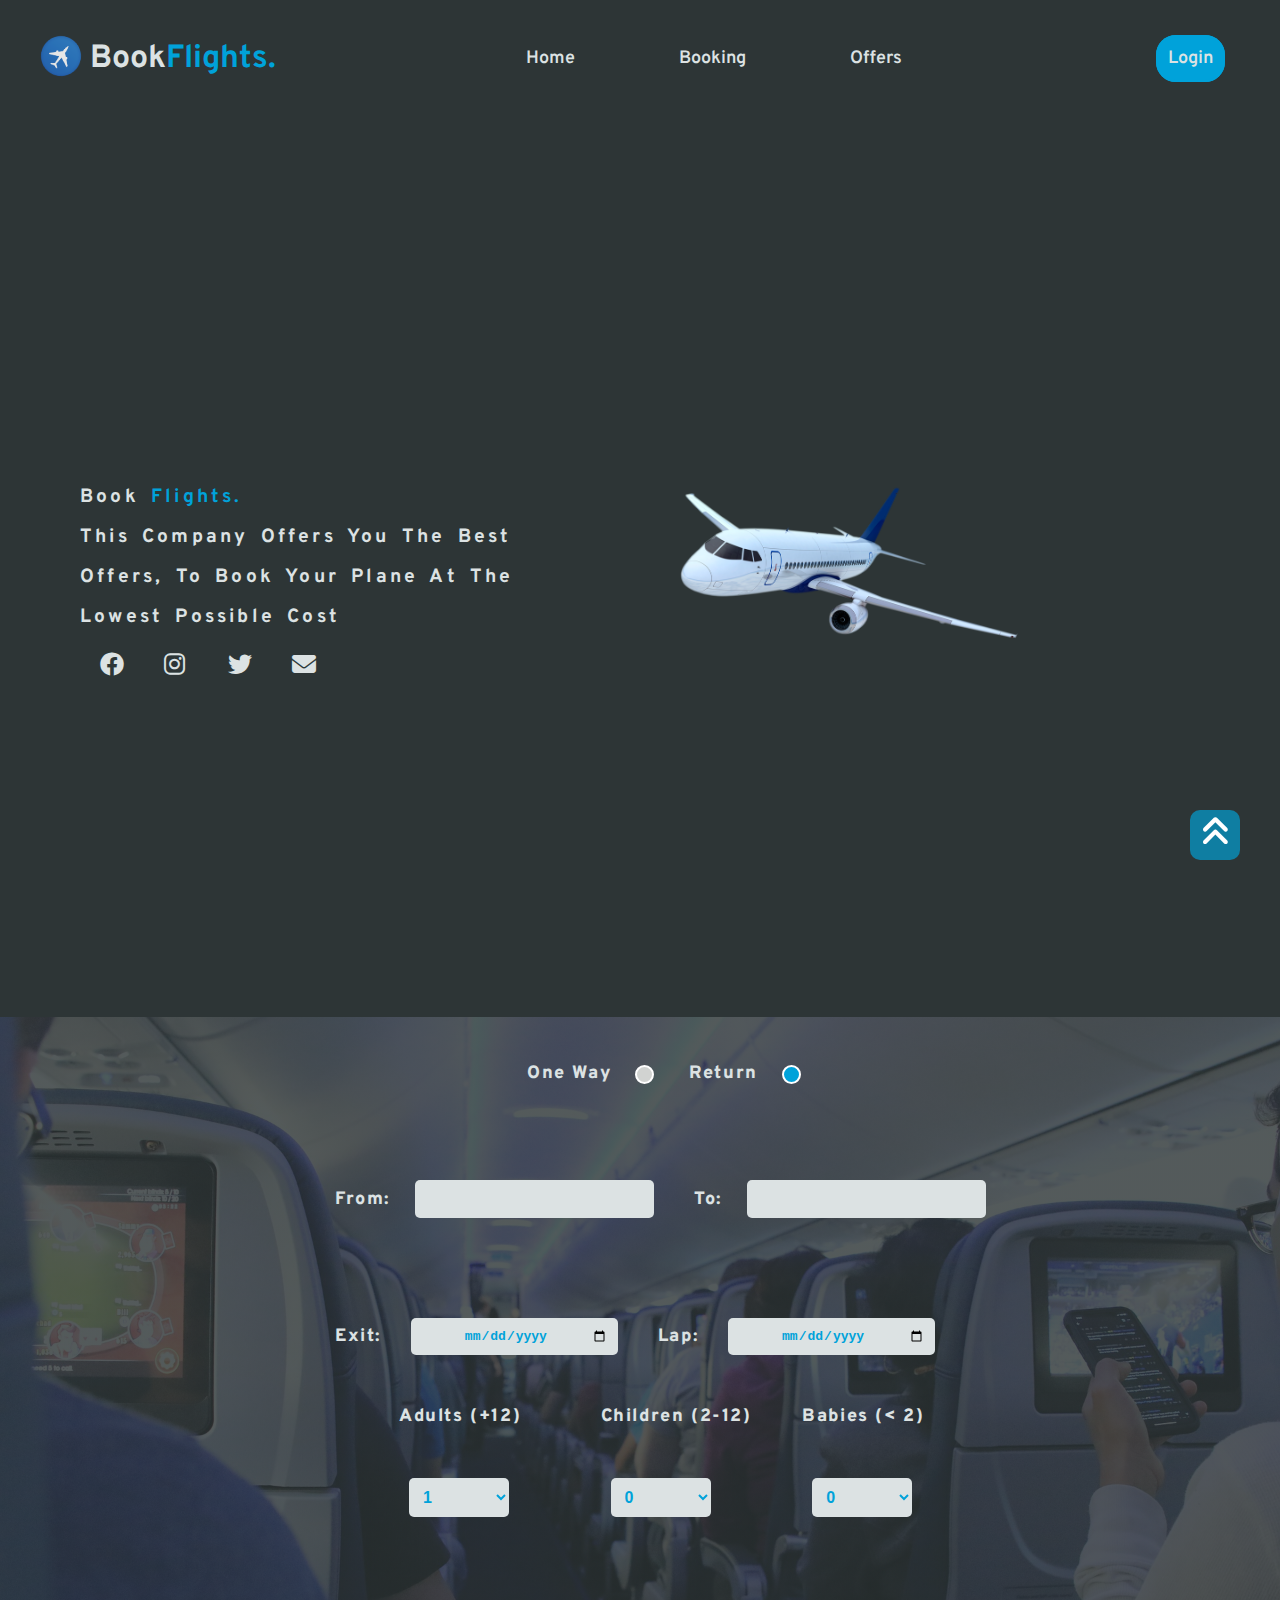
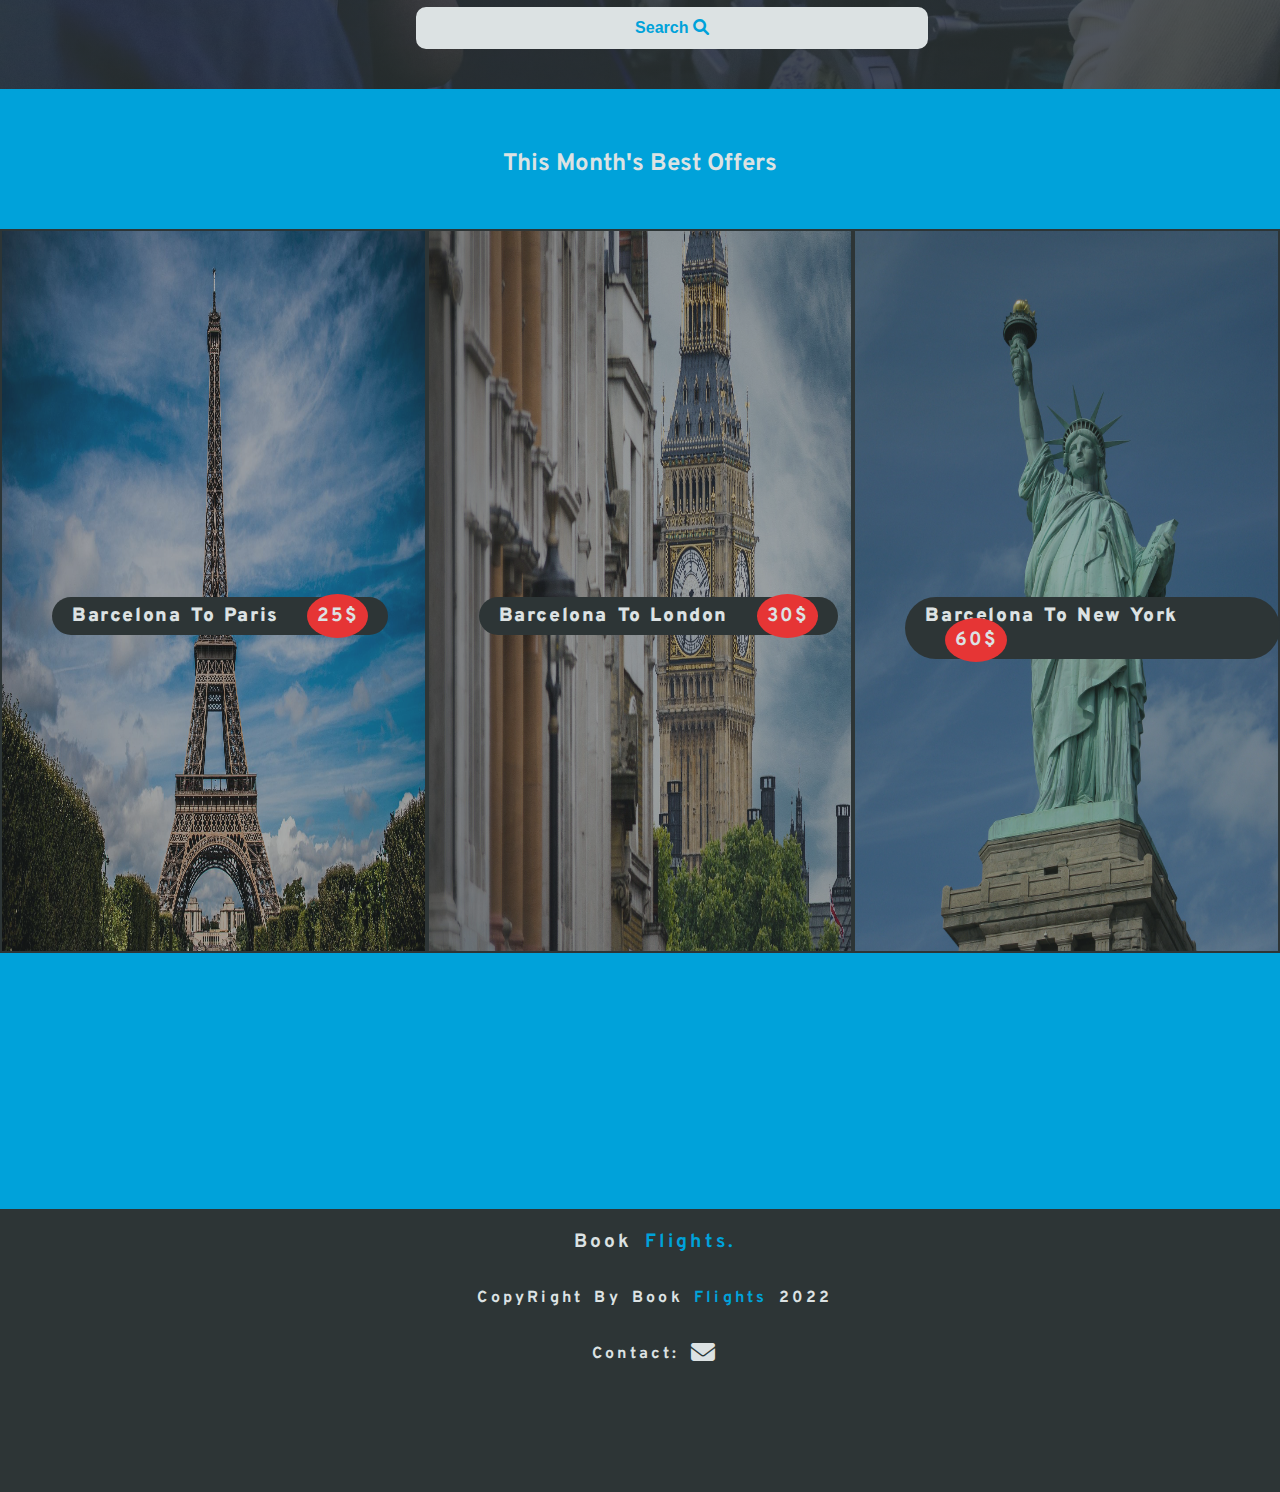
<file: index.html>
<!DOCTYPE html>
<html lang="en">

<head>
    <meta charset="UTF-8" />
    <meta http-equiv="X-UA-Compatible" content="IE=edge" />
    <meta name="viewport" content="width=device-width, initial-scale=1.0" />
    <link rel="stylesheet" href="css/index.css" />
    <link rel="icon" href="ico/flight_30822.ico" />
    <link rel="preconnect" href="https://fonts.googleapis.com">
    <link rel="preconnect" href="https://fonts.gstatic.com" crossorigin>
    <link
        href="https://fonts.googleapis.com/css2?family=Montserrat:wght@200;300;400;500;700&family=Overpass:wght@100;200;300;400;500;600;700&display=swap"
        rel="stylesheet">
    <link rel="stylesheet" href="css/all.min.css">
    <title>Book Flights</title>
</head>

<body>
    
    <nav>
        <h1>
            <img src="ico/flight_30822.ico" alt="">
            Book <span> flights.</span>
        </h1>
        <div class="nav-a">
            <a href="#home">Home</a>
            <a href="#booking">Booking</a>
            <a href="#offers">Offers</a>
            <a href="login.html" class="login">Login</a>
        </div>
    </nav>
    <section id="home">
        <div class="home-left">
            <p> Book<span> flights. </span> <br> This company offers you the best offers,
                to book your plane at the lowest possible cost</p>
            <i class="fa-brands fa-facebook fa-xl"></i>
            <i class="fa-brands fa-instagram fa-xl"></i>
            <i class="fa-brands fa-twitter fa-xl"></i>
            <i class="fa-solid fa-envelope fa-xl"></i>
        </div>
        <div class="home-img">
            <img src="img/shopone-dk-airplane-travel-suitcase-baggage-aviones-d00155dcb78aca972160fe1fcd977245.png"
                alt="">
        </div>
        <a class="btnup" href="#"><i class="fa-solid fa-angles-up fa-xl"></i></a>
    </section>

    <section id="booking">
        <div>
            <form action="">
                <div class="radio">
                    <label for="one">one way</label>
                    <input type="radio" name="radio" id="one" value="one_way" >
                    <label for="ret">return</label>
                    <input type="radio" name="radio" id="ret" value="return" checked>
                </div>
                <div class="input">
                    <div class="city">
                        <label for="de">from:</label>
                        <input type="search" name="de" id="from" required>
                        <label for="to">to:</label>
                        <input type="search" name="to" id="to" required>
                    </div>
                    <div class="date">

                        <label for="exit">exit:</label>
                        <input type="date" name="Exit" id="Exit" required>
                        <label for="lap">lap:</label>
                        <input type="date" name="Lap" id="Lap">

                    </div>
                    <div class="list">
                        <div>
                            <label for="adults">Adults (+12)</label>
                            <select name="adults" id="adults">
                                <option >1</option>
                                <option >2</option>
                                <option >3</option>
                                <option >4</option>
                                <option >5</option>
                                <option >6</option>
                                <option >7</option>
                                <option >8</option>
                        </select>
                        </div>
                        <div>
                            <label for="child">Children (2-12)</label>
                            <select name="child" id="child">
                                <option >0</option>
                                <option >1</option>
                                <option >2</option>
                                <option >3</option>
                                <option >4</option>
                                <option >5</option>
                                <option >6</option>
                                <option >7</option>
                                <option >8</option>
                        </select>
                        </div>
                        <div>
                            <label for="infant">Babies (< 2)</label> 
                            <select name="infant" id="infant">
                                <option >0</option>
                                <option >1</option>
                                <option >2</option>
                                <option >3</option>
                        </select>
                        </div>
                    </div>
                    <button>
                        <span>Search</span>
                        <i class="fa-solid fa-magnifying-glass"></i>
                    </button>
                </div>
            </form>
        </div>
    </section>

    <section id="offers">
        <div class="title">
            <h2>This month's best offers </h2>
        </div>
        <div class="cards">
            <div>
                <img src="img/eiffel-tower-gdbe0c0154_1920.jpg" alt="">
                <p>barcelona to paris <span>25$</span> </p>
            </div>
            <div>
                <img src="img/big-ben-7116305_1920.jpg" alt="">
                <p>barcelona to london <span>30$</span> </p>
            </div>
            <div>
                <img src="img/queen-of-liberty-202218_1920.jpg" alt="">
                <p>barcelona to new york <span>60$</span> </p>
            </div>
        </div>
    </section>
    <footer>
        <h1> Book<span> flights. </span></h1>
        <p>CopyRight by book <span>flights</span> 2022</p>
        <p>contact: <i class="fa-solid fa-envelope fa-xl"></i></p>
    </footer>

</body>

</html>
</file>
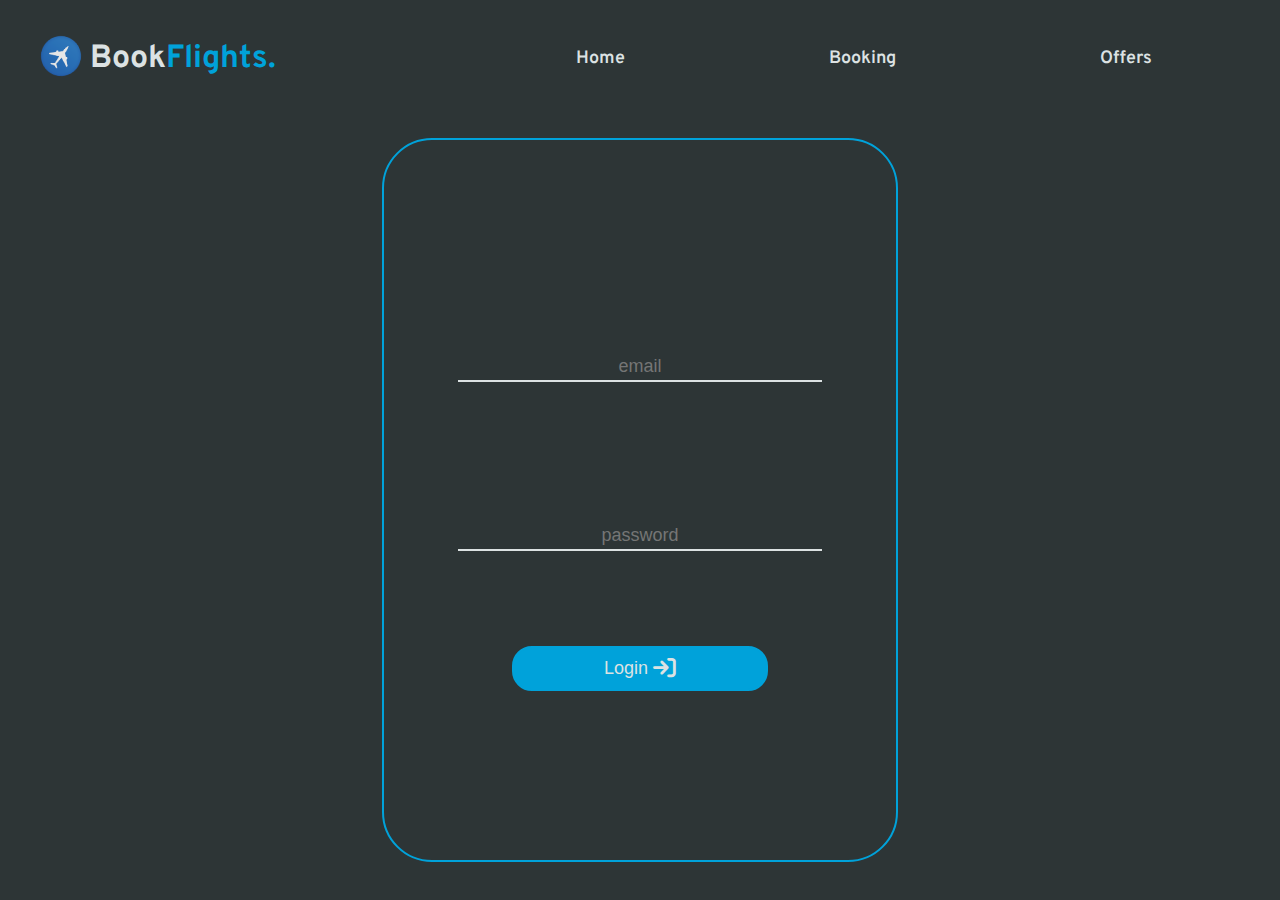
<file: login.html>
<!DOCTYPE html>
<html lang="en">

<head>
    <meta charset="UTF-8">
    <meta http-equiv="X-UA-Compatible" content="IE=edge">
    <meta name="viewport" content="width=device-width, initial-scale=1.0">
    <link rel="stylesheet" href="css/login.css">
    <link rel="icon" href="ico/flight_30822.ico" />
    <link rel="preconnect" href="https://fonts.googleapis.com">
    <link rel="preconnect" href="https://fonts.gstatic.com" crossorigin>
    <link
        href="https://fonts.googleapis.com/css2?family=Montserrat:wght@200;300;400;500;700&family=Overpass:wght@100;200;300;400;500;600;700&display=swap"
        rel="stylesheet">
    <link rel="stylesheet" href="css/all.min.css">
    <title>Document</title>
</head>

<body>
    <nav>
        <h1>
            <img src="ico/flight_30822.ico" alt="">
            Book <span> flights.</span>
        </h1>
        <div class="nav-a">
            <a href="index.html#home">Home</a>
            <a href="index.html#booking">Booking</a>
            <a href="index.html#offers">Offers</a>
        </div>
    </nav>

    <div class="login">
        <form >
            <input type="email" name="email" placeholder="email" required>
            <input type="password" name="password" placeholder="password" required>
            <button>Login <i class="fa-solid fa-arrow-right-to-bracket fa-lg"></i></button>
        </form>
    </div>

</body>

</html>
</file>
<file: css/index.css>
html {
  scroll-behavior: smooth;
}

body {
  margin: 0;
  background: var(--prcolor);
  font-family: 'Overpass', sans-serif;
  font-weight: 100;
  text-transform: capitalize;
}

:root {
  --prcolor: #2d3536;
  --sgcolor: #00A2DA;
  --trcolor: #dce2e3;
}

*::selection {
  color: var(--trcolor);
  background-color: rgb(17, 104, 116);
}

::-webkit-scrollbar {
  width: 15px;
}

::-webkit-scrollbar-track {
  background-color: var(--trcolor);
}

::-webkit-scrollbar-thumb {
  background-color: #00a4da93;
  border-radius: 20px;
}

::-webkit-scrollbar-thumb:hover {
  background-color: #00a4da;
}

nav {
  background-color: var(--prcolor);
  display: flex;
  align-items: center;
  flex-flow: row nowrap;
  top: 0;
  width: 100%;
  height: 13vh;
  color: var(--trcolor);
}

span {
  color: var(--sgcolor);
}

nav h1 {
  color: var(--trcolor);
  margin-left: 40px;
  display: flex;
  flex-direction: row;
  align-items: center;
  transition-duration: 0.4s;
}

nav h1:hover {
  transform: scale(1.1, 1.1);
}

nav h1:hover img {
  animation: transform 1.3s 1 linear;

}

@keyframes transform {
  0% {
    transform: translate(0, 0) scale(1) rotate(0.1turn);
  }

  25% {
    transform: translate(0, -50%) scale(0.8) rotate(0.25turn);
  }

  50% {
    transform: translate(350%, -50%) scale(0.8) rotate(0.25turn);
  }

  70% {
    transform: translate(400%, 50%) scale(0.8) rotate(0.75turn);
  }

  90% {
    transform: translate(0%, 50%) scale(0.8) rotate(0.75turn);
  }

  100% {
    transform: translate(0, 0) scale(1) rotate(1.1turn);
  }
}

nav h1 img {
  padding-right: 10px;
  width: 40px;
  filter: contrast(80%);
  transition-duration: 0.3s;
  transform: rotate(1.1turn);
}

nav a {
  margin: 50px;
  color: var(--trcolor);
  text-decoration: none;
  font-size: large;
  font-weight: 600;
  transition-duration: 0.3s;
}

nav a:hover {
  color: var(--sgcolor);
}

.nav-a {
  margin: 20px 0 20px 200px;
}

.login {
  border-radius: 20px;
  background-color: var(--sgcolor);
  padding: 10px;
  margin-left: 200px;
  transition-duration: 0.3s;
  border: 2px solid var(--sgcolor);
}

.login:hover {
  color: var(--sgcolor);
  border-color: var(--sgcolor);
  background: none;
}

#home {
  display: grid;
  align-items: center;
  grid-template-columns: 50% 30%;
  width: 100%;
  height: 100vh;
}

.home-left {
  padding-left: 50px;
  width: 80%;
  color: var(--trcolor);
}

.home-left p {
  line-height: 40px;
  word-spacing: 4px;
  letter-spacing: .2rem;
  font-size: larger;
  font-weight: bold;
  padding-left: 30px;
}

.home-left i {
  margin-left: 50px;
  width: 10px;
  transition: 0.4s;
}

.home-left i:hover {
  transform: scale(1.4, 1.4);
}

.fa-facebook:hover {
  color: #286db1;
}

.fa-instagram:hover {
  color: #ab3394;
}

.fa-twitter:hover {
  color: #1d9bf0;
}

.fa-envelope:hover {
  color: #f2433b;
}

.home-img img {
  width: 400px;
}

.home-img {
  animation: home-img 3s infinite linear;
}

@keyframes home-img {
  0% {
    transform: translate(40%, -19%) scale(1);
  }

  25% {
    transform: translate(20%, 0) scale(1.5);
  }

  50% {
    transform: translate(17%, 0) scale(1.6);
  }

  70% {
    transform: translate(15%, 0) scale(1.7);
  }

  100% {
    transform: translate(10%, 0) scale(2);
  }

}

.btnup {
  right: 40px;
  bottom: 40px;
  width: 50px;
  height: 50px;
  border-radius: 20%;
  background-color: #00a4daa8;
  text-decoration: none;
  text-align: center;
  line-height: 50px;
  color: white;
  font-size: 22px;
  position: fixed;
  z-index: 10;
  animation: btn 2s infinite linear;
}

.btnup:hover {
  background-color: var(--sgcolor);
}

@keyframes btn {
  0% {
    transform: translateY(0);
  }

  50% {
    transform: translateY(20%);
  }

  100% {
    transform: translateY(0);
  }
}


#booking {
  background-image: linear-gradient(90deg, #2d3536d0 0%, #2d3536d0 100%, transparent 100%), url(../img/flight-4516478_1920.jpg);
  background-size: cover;
  width: 100%;
  height: auto;
  color: var(--trcolor);
}

#booking form {
  width: 50%;
  display: flex;
  flex-direction: column;
  margin-left: 25%;
}

#booking form input , select {
  text-align: center;
  font-size: medium;
  font-weight: 600;
  color: var(--sgcolor);
  background-color: var(--trcolor);
  border-style: hidden;
  margin: 50px 25px;
  padding: 10px;
  border-radius: 5px;
  transition-duration: 0.3s;
}
select{
  text-align: left;
}

#booking .input , select {
  display: grid;
  grid-template-columns: repeat(1, 100%);
}

#booking form input:hover {
  transform: scale(1.1);
  box-shadow: 8px 8px 15px -3px #000000;
}
#booking form select:hover{
  transform: scale(1.1);
  box-shadow: 8px 8px 15px -3px #000000;
}

#booking form input:focus {
  transform: scale(1.1) translateY(-15%);
  box-shadow: 8px 8px 15px -3px #000000;
}
#booking form select:focus{
  transform: scale(1.1) translateY(-15%);
  box-shadow: 8px 8px 15px -3px #000000;
}

#booking .input input:focus {
  outline: 2px solid var(--sgcolor);
}
#booking .input select:focus{
  outline: 2px solid var(--sgcolor);
}


#booking .input label {
  font-weight: 800;
}

#booking .city {
  display: flex;
  flex-flow: row nowrap;
}

#booking .city input {
  text-transform: capitalize;
  text-align: left;
}

#booking .date {
  display: flex;
  flex-flow: row nowrap;
}

#booking .date input {
  cursor: pointer;
  margin-left: 30px;
  width: 300px;
}

#booking .radio {
  font-size: large;
  font-weight: 800;
  color: var(--trcolor);
  letter-spacing: .1rem;
  margin-left: 30%;
  display: flex;
  align-items: center;
}

#booking .radio input, label {
  cursor: pointer;
}

input[type='radio']:after {
  width: 15px;
  height: 15px;
  border-radius: 15px;
  top: -2px;
  left: -1px;
  position: relative;
  background-color: #d1d3d1;
  content: '';
  display: inline-block;
  visibility: visible;
  border: 2px solid white;
}

input[type='radio']:checked:after {
  width: 15px;
  height: 15px;
  border-radius: 15px;
  top: -2px;
  left: -1px;
  position: relative;
  background-color: var(--sgcolor);
  content: '';
  display: inline-block;
  visibility: visible;
  border: 2px solid white;
}

#booking .radio label:hover {
  color: var(--sgcolor);
}

#booking label {
  font-size: large;
  font-weight: 800;
  color: var(--trcolor);
  letter-spacing: .1rem;
  margin-left: 15px;
  display: flex;
  align-items: center;
  transition-duration: 0.3s;
}

.list {
  margin-left: 10%;
  color: var(--sgcolor);
  display: grid;
  grid-template-columns: repeat(3, 30%);
  justify-content: space-between;
}

.list select {
  cursor: pointer;
  width: 100px;
}


#booking form button {
  cursor: pointer;
  width: 80%;
  font-size: medium;
  font-weight: 600;
  color: var(--sgcolor);
  background-color: var(--trcolor);
  border-radius: 10px;
  border: 2px solid var(--trcolor);
  margin: 40px 15%;
  padding: 10px 0;
  transition-duration: 0.3s;
}

#booking form button span {
  transition-duration: 0.3s;
  font-size: medium;
  font-weight: 600;
  color: var(--sgcolor);
}

#booking form button:hover span {
  color: var(--sgcolor);
}

#booking form button:hover {
  color: var(--sgcolor);
  background-color: #00a4da00;
  border-color: var(--sgcolor);
}

#offers {
  background-color: var(--sgcolor);
  background-size: cover;
  padding: 20px 0;
  width: 100%;
  height: 120vh;
  color: var(--trcolor);
}

#offers .title {
  margin-top: 20px;
  display: flex;
  justify-content: center;
  text-align: center;
}

#offers .cards {
  display: flex;
  flex-direction: row;
  align-items: center;
  justify-content: space-between;
}

#offers .cards div {
  border: solid 2px var(--prcolor);
  margin-top: 30px;
  width: 100%;
  height: 80vh;
  background-color: var(--prcolor);
  transition-duration: 0.5s;
  transform-origin: 50% 150%;
  overflow: hidden;
}


#offers .cards div img {
  z-index: 1;
  opacity: 60%;
  width: 100%;
  height: 80vh;
  transition-duration: 0.5s;
  transform-origin: 50% 100%;
}

#offers .cards div:hover img {
  transform: scale(1.1, 1.1);
  opacity: 30%;
}

#offers .cards div p {
  padding: 7px 20px;
  border-radius: 50px;
  background-color: var(--prcolor);
  z-index: 2;
  margin-left: 50px;
  margin-top: -40vh;
  position: absolute;
  word-spacing: 2px;
  letter-spacing: .1rem;
  font-size: larger;
  font-weight: 900;
  color: var(--trcolor);
  transition-duration: 0.4s;
}

#offers .cards div:hover p {
  transform: scale(1.1, 1.1);
}


#offers .cards div p span {
  padding: 10px;
  background-color: rgb(230, 53, 53);
  border-radius: 50%;
  color: var(--trcolor);
  margin-left: 20px;
  font-weight: bold;
}

footer {
  width: 100%;
  height: 30vh;
}

footer h1 {
  text-align: center;
  color: var(--trcolor);
  line-height: 40px;
  word-spacing: 4px;
  letter-spacing: .2rem;
  font-size: larger;
  font-weight: bold;
  padding-left: 30px;
}

footer p {
  text-align: center;
  color: var(--trcolor);
  line-height: 40px;
  word-spacing: 4px;
  letter-spacing: .2rem;
  font-size: medium;
  font-weight: bold;
  padding-left: 30px;
}

footer i {
  transition-duration: 0.3s;
}
</file>
<file: css/login.css>
html {
    scroll-behavior: smooth;
}

body {
    margin: 0;
    background: var(--prcolor);
    font-family: 'Overpass', sans-serif;
    font-weight: 100;
    text-transform: capitalize;
}

:root {
    --prcolor: #2d3536;
    --sgcolor: #00A2DA;
    --trcolor: #dce2e3;
}

*::selection {
    color: var(--trcolor);
    background-color: rgb(17, 104, 116);
}

::-webkit-scrollbar {
    width: 15px;
}

::-webkit-scrollbar-track {
    background-color: var(--trcolor);
}

::-webkit-scrollbar-thumb {
    background-color: #00a4daa4;
    border-radius: 20px;
}

::-webkit-scrollbar-thumb:hover {
    background-color: #00a4da;
}

nav {
    background-color: var(--prcolor);
    display: flex;
    align-items: center;
    flex-flow: row nowrap;
    top: 0;
    width: 100%;
    height: 13vh;
    color: var(--trcolor);
}

span {
    color: var(--sgcolor);
}

nav h1 {
    color: var(--trcolor);
    margin-left: 40px;
    display: flex;
    flex-direction: row;
    align-items: center;
    transition-duration: 0.4s;
}

nav h1:hover {
    transform: scale(1.1, 1.1);
}

nav h1:hover img {
    animation: transform 1.3s 1 linear;

}

@keyframes transform {
    0% {
        transform: translate(0, 0) scale(1) rotate(0.1turn);
    }

    25% {
        transform: translate(0, -50%) scale(0.8) rotate(0.25turn);
    }

    50% {
        transform: translate(350%, -50%) scale(0.8) rotate(0.25turn);
    }

    70% {
        transform: translate(400%, 50%) scale(0.8) rotate(0.75turn);
    }

    90% {
        transform: translate(0%, 50%) scale(0.8) rotate(0.75turn);
    }

    100% {
        transform: translate(0, 0) scale(1) rotate(1.1turn);
    }
}

nav h1 img {
    padding-right: 10px;
    width: 40px;
    filter: contrast(80%);
    transition-duration: 0.3s;
    transform: rotate(1.1turn);
}

nav a {
    margin: 100px;
    color: var(--trcolor);
    text-decoration: none;
    font-size: large;
    font-weight: 600;
    transition-duration: 0.3s;
}

nav a:hover {
    color: var(--sgcolor);
}

.nav-a {
    margin: 20px 0 20px 200px;
}

.login{
    width: 100%;
    height: 85vh;
    display: flex;
    justify-content: center;
    align-items: center;
}
form{
    border: 2px solid var(--sgcolor);
    width: 40%;
    height: 80vh;
    background-color: var(--prcolor)  ;
    background-size: contain;
    border-radius: 50px;
    display: flex;
    flex-direction: column;
    justify-content: center;
    align-items: center;
}
form input {
    text-align: center;
    outline: none;
    color: var(--sgcolor);
    font-size: large;
    background-color:var(--prcolor) ;
    border: 2px hidden ;
    border-bottom: 2px solid var(--trcolor);
    padding: 3px;
    margin: 70px 0;
    width: 70%;
    transition: 0.3s;
}
form input:focus{
    border-bottom: 2px solid var(--sgcolor);
}
form button{
    font-size: large;
    color: var(--trcolor);
    width: 50%;
    border-radius: 20px;
    border: 2px solid var(--sgcolor);
    background-color: var(--sgcolor);
    padding: 10px;
    margin: 25px 0;
    transition-duration: 0.4s;
}
form button:hover{
    color: var(--sgcolor);
    border: 2px solid var(--sgcolor);
    background-color: var(--prcolor);
}
</file>
